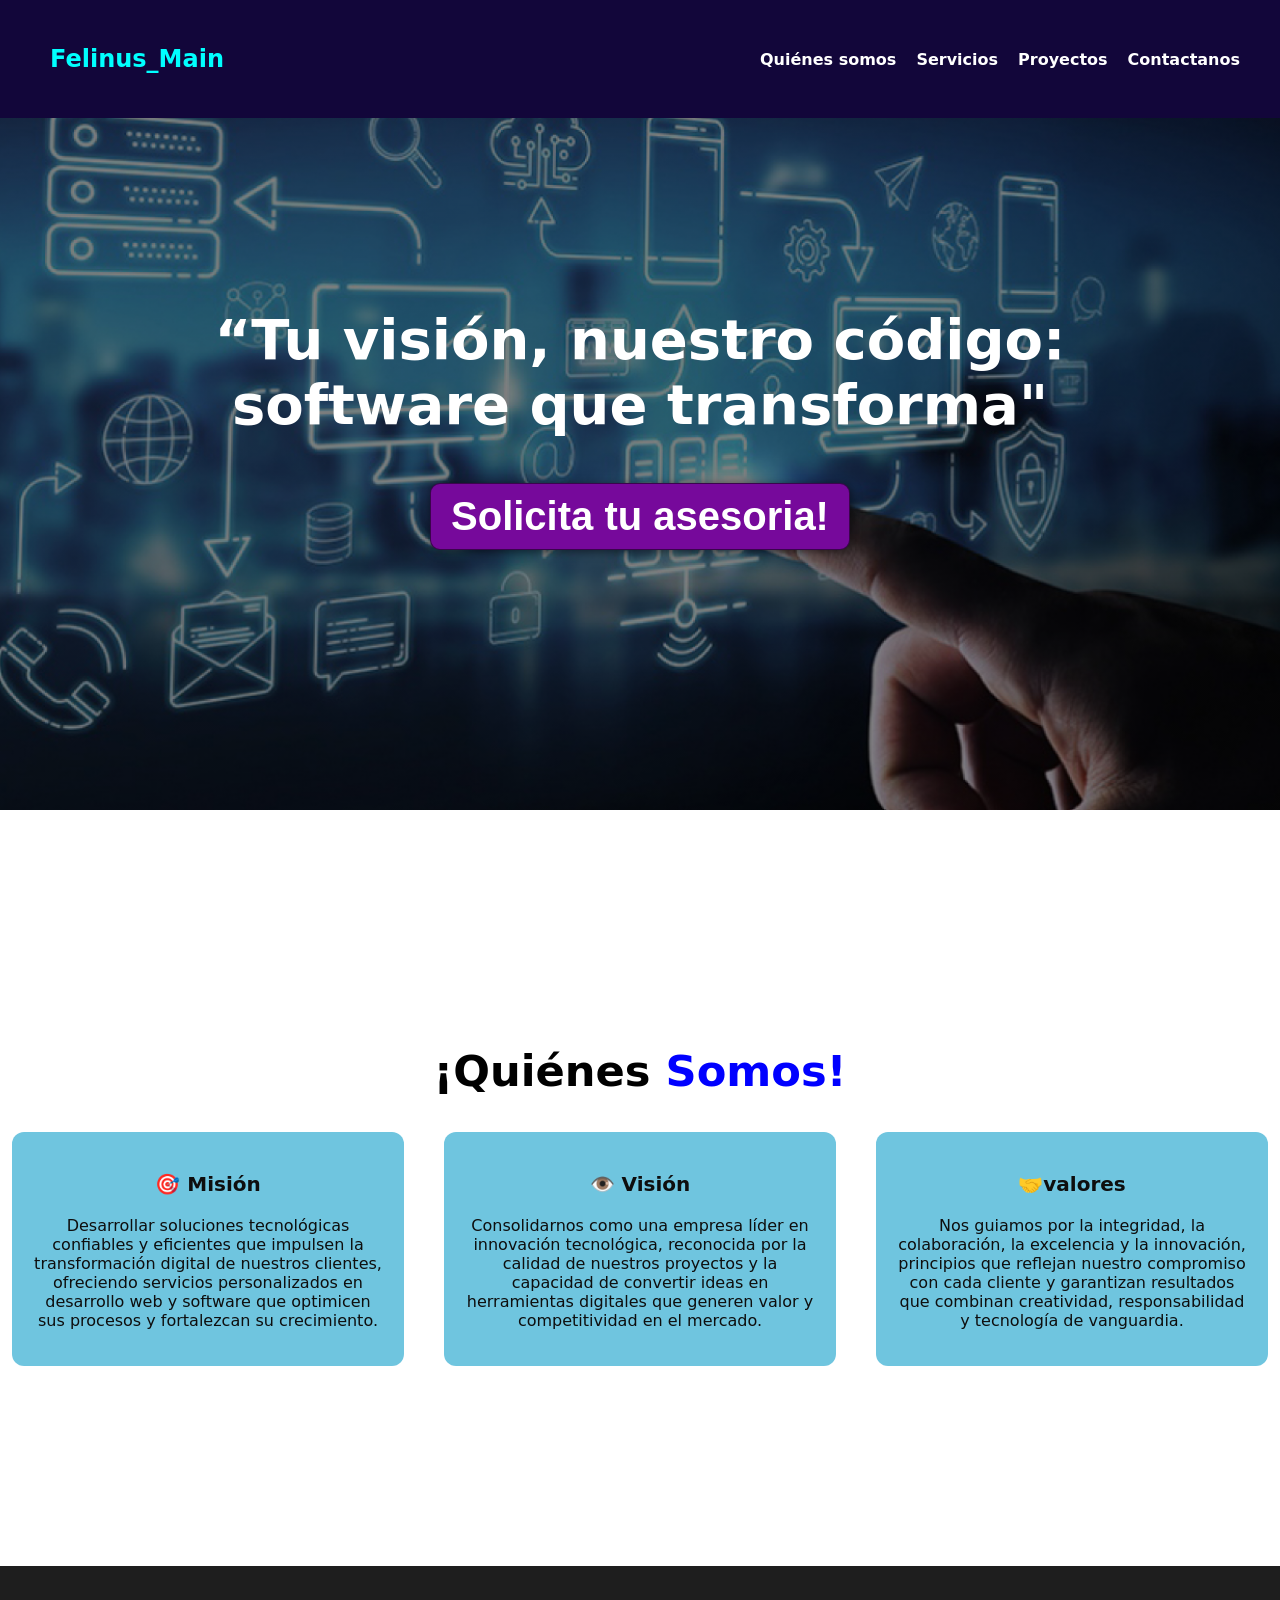
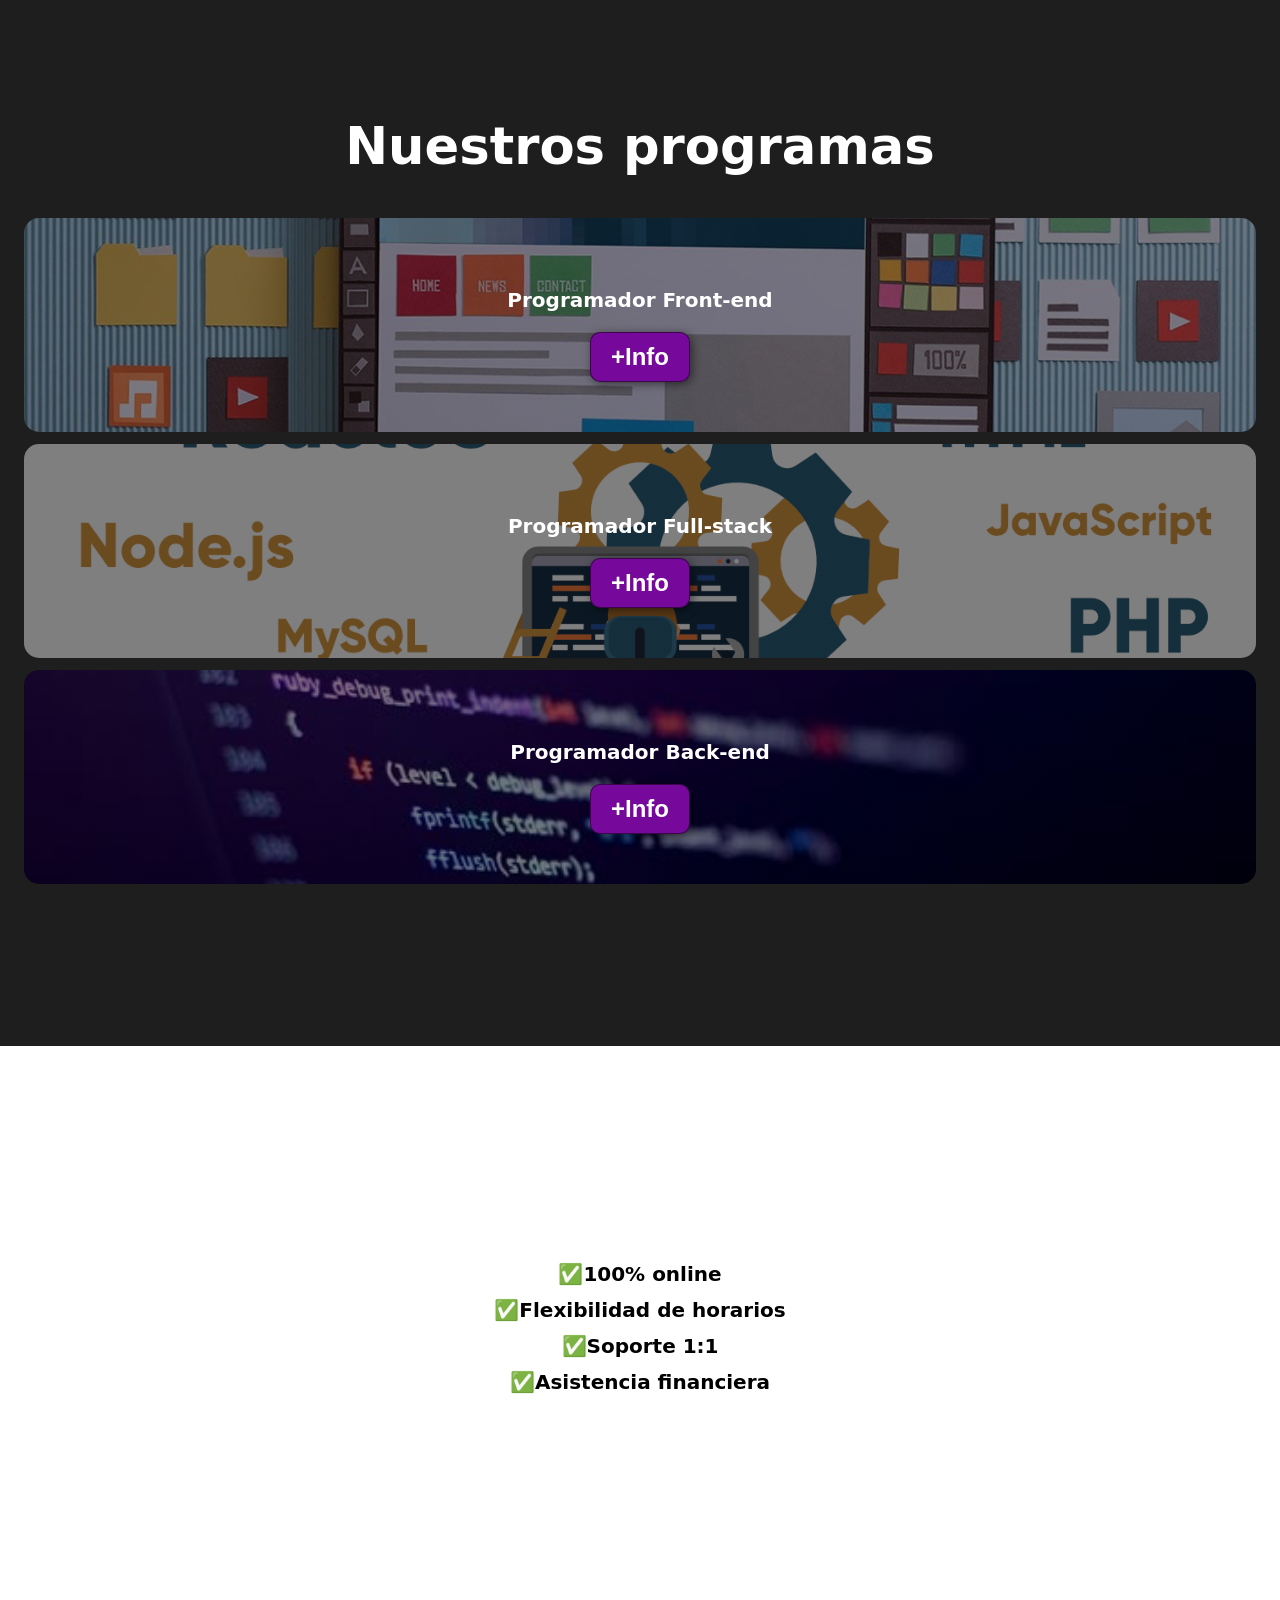
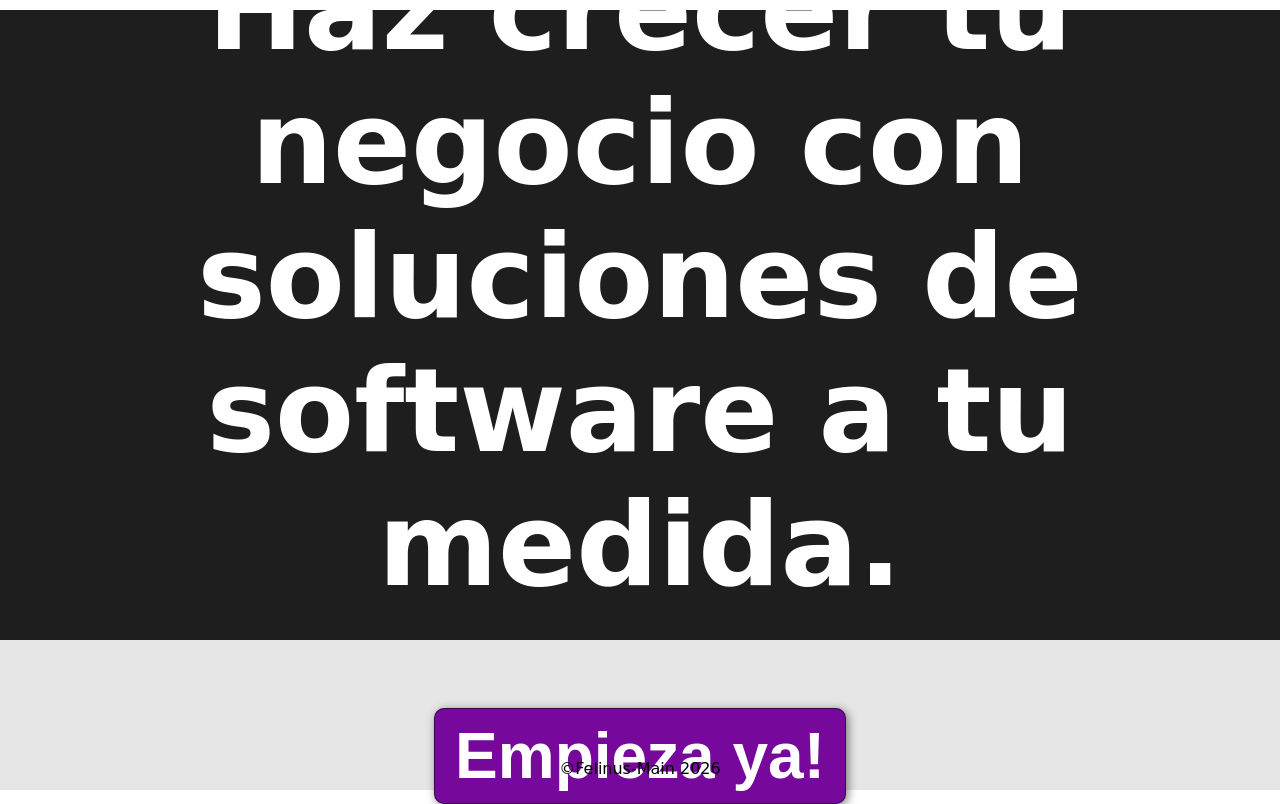
<file: index.html>
<!DOCTYPE html>
<html lang="en">

    <head>
        <meta charset="UTF-8">
        <meta name="viewport" content="width=device-width, initial-scale=1.0">
        <title>Felinus_Main</title>

        <link rel="stylesheet" href="index.css">
    </head>

    <body>
        <header>
            <div class="container">
                <p class="logo">Felinus_Main</p>
                <nav>
                    <a href="#Quienes-somos">Quiénes somos</a>
                    <a href="#Nuestro-programas">Servicios</a>
                    <a href="#">Proyectos</a>
                    <a href="#final">Contactanos </a>
                </nav>
            </div>
        </header>

        <section id="hero">
            <h1>“Tu visión, nuestro código:<br> software que transforma"</h1>
            <button>Solicita tu asesoria!</button>
        </section>

        <section id="Quienes-somos">
            <div class="container">
                <h2>¡Quiénes <span
                        class="color-acento">Somos!</span></h2>
                <div class="bloques">
                    <div class="mision">
                        <h3>🎯 Misión</h3>
                        <p> Desarrollar soluciones tecnológicas confiables y
                            eficientes que impulsen la transformación digital de
                            nuestros clientes, ofreciendo servicios
                            personalizados en desarrollo web y software que
                            optimicen sus procesos y fortalezcan su
                            crecimiento.</p>
                    </div>

                    <div class="vision">
                        <h3>👁️ Visión</h3>
                        <p> Consolidarnos como una empresa líder en innovación
                            tecnológica, reconocida por la calidad de nuestros
                            proyectos y la capacidad de convertir ideas en
                            herramientas digitales que generen valor y
                            competitividad en el mercado.</p>
                    </div>

                    <div class="valores">
                        <h3>🤝valores</h3>
                        <p> Nos guiamos por la integridad, la colaboración, la
                            excelencia y la innovación, principios que reflejan
                            nuestro compromiso con cada cliente y garantizan
                            resultados que combinan creatividad, responsabilidad
                            y tecnología de vanguardia.</p>
                    </div>
                </div>
            </div>
        </section>

        <section id="Nuestro-programas">
            <div class="container">
                <h2>Nuestros programas</h2>
                <div class="programas">
                    <div class="carta">
                        <h3>Programador Front-end</h3>
                        <p>Lorem ipsum dolor sit amet consectetur adipisicing
                            elit. Quisquam nisi, nulla sit magnam minus
                            voluptate
                            cumque odio temporibus culpa enim quo quasi laborum
                            quia blanditiis! Minus dolore pariatur dolor
                            architecto?</p>
                        <button>+Info</button>
                    </div>
                    <div class="carta">
                        <h3>Programador Full-stack</h3>
                        <p>Lorem ipsum, dolor sit amet consectetur adipisicing
                            elit. Nulla nisi a esse corrupti libero molestiae
                            nobis blanditiis consequatur, neque commodi atque
                            reiciendis temporibus repellendus autem? Omnis
                            expedita voluptas possimus nulla.</p>
                        <button>+Info</button>

                    </div>
                    <div class="carta">
                        <h3>Programador Back-end</h3>
                        <p>Lorem ipsum, dolor sit amet consectetur adipisicing
                            elit. Qui, eligendi! Saepe veritatis, explicabo
                            quibusdam laboriosam corrupti facere, commodi
                            aliquid maiores qui incidunt sunt omnis ad placeat
                            animi
                            itaque, modi cum?</p>
                        <button>+Info</button>
                    </div>
                </div>
            </div>
        </section>
        <section id="caracteristicas">
            <div class="container">
                <ul>
                    <li>✅100% online</li>
                    <li>✅Flexibilidad de horarios</li>
                    <li>✅Soporte 1:1</li>
                    <li>✅Asistencia financiera</li>
                </ul>
            </div>
        </section>
        <section id="final">
            <h2>Haz crecer tu negocio con soluciones de software a tu medida.
            </h2>
            <button>Empieza ya!</button>
        </section>

        <footer>
            <div class="container">

                <p>&copy;Felinus-Main 2026</p>
            </div>
        </footer>
    </body>

</html>
</file>
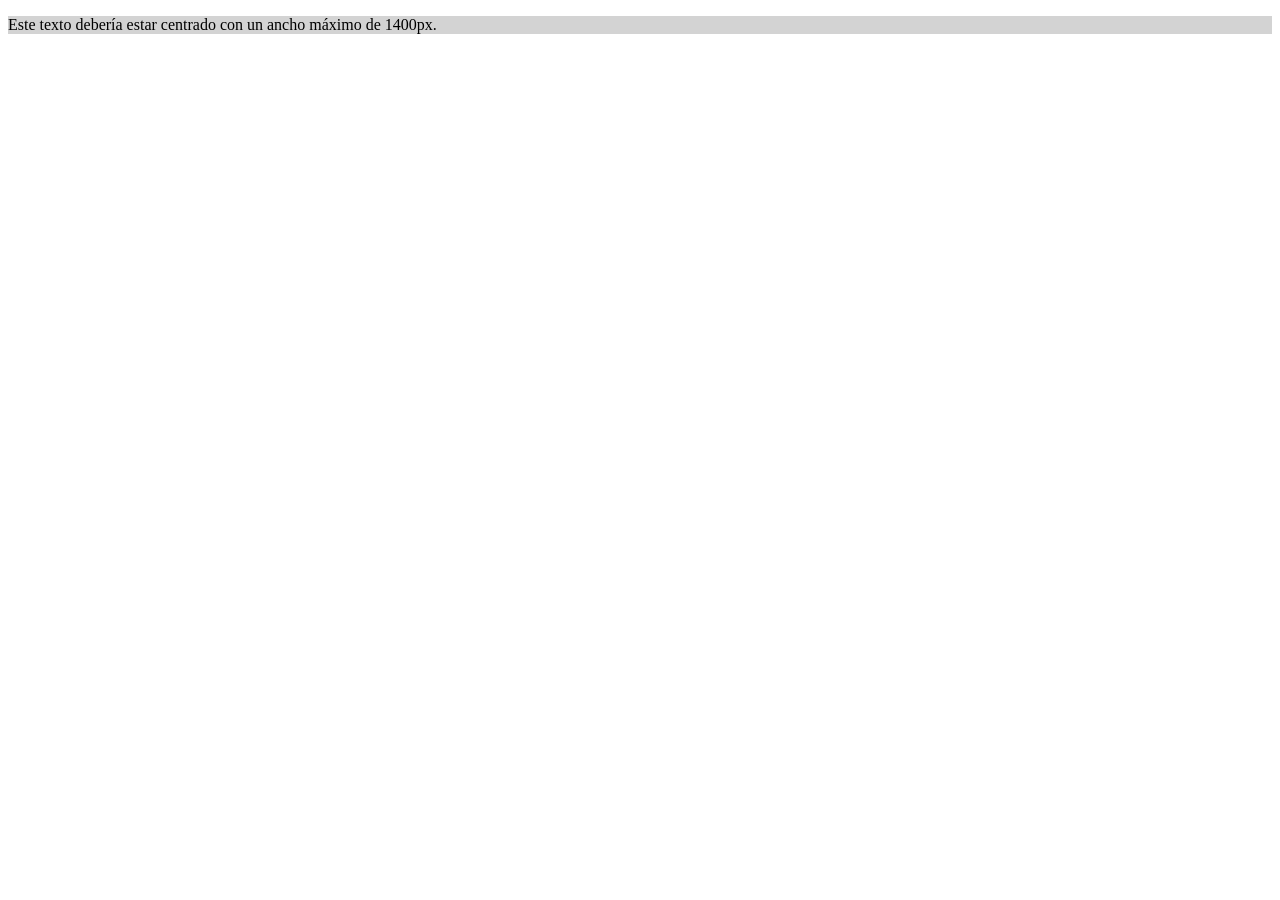
<file: prueba.html>
<!DOCTYPE html>
<html lang="es">
<head>
  <meta charset="UTF-8">
  <title>Prueba Container</title>
  <style>
    .container {
      max-width: 1400px;
      margin: auto;
      background: lightgray; /* solo para visualizar */
    }
  </style>
</head>
<body>
  <div class="container">
    <p>Este texto debería estar centrado con un ancho máximo de 1400px.</p>
  </div>
</body>
</html>
</file>
<file: index.css>
*{
    box-sizing: border-box;
}

html{
scroll-behavior: smooth; /* es para que el clic de las pestañas sea redirige de forma natural a las secciones */
}

body{
    font-family: system-ui, -apple-system, BlinkMacSystemFont, 'Segoe UI', Roboto, Oxygen, Ubuntu, Cantarell, 'Open Sans', 'Helvetica Neue', sans-serif;
    margin: 0;
    
}

h1{ font-size: 3.5em;}
h2{ font-size: 2.7em;}
h3{ font-size: 1.25em;}
ul{ list-style: none;}
li{ font-size: 1.25em;} /* es para cambio de tamaño de letra de elemento lista  */

button{
     /* indicacion para tamaño de letra para el boton  */
    font-size: 1.5em;   
    font-weight: bold;  
    padding: 10px 20px;
    border-radius: 10px;
    border: 1px solid rgba(0,0,0,0.5);
    box-shadow: 2px 2px 10px rgba(0,0,0,0.5);
    color:white;
    background-color:rgb(118, 9, 155); 

}

button:hover{
    background-color:rgb(7, 203, 248); 
}


ul {
  list-style-type: none; /* elimina las viñetas */
  padding-left: 0;       /* opcional: quita la sangría */
}

 .container {
  max-width: 1400px;
  margin: auto;
}

.color-acento{color: blue;}

header {
    background-color: #12063a; /* azul oscuro */
    padding: 10px 0;
}

header .logo{
    margin: 0;
    padding: 25px 30px;
    font-weight: bold;
    color: aqua;
    font-size: 1.5em;
}

header .container {
    display: flex;
    justify-content: space-between; /* logo a la izquierda, nav a la derecha */
    align-items: center;
    flex-direction: row; /* por defecto en horizontal */
    padding: 10px 20px;
}

/* Estilos para el nav */
header nav {
    display: flex;
    gap: 20px; /* separación entre enlaces */
}

header nav a {
    color: white;
    text-decoration: none;
    font-weight: bold;
}

header nav a:hover {
    color: aqua;           /* color al pasar el mouse */
}

/* Responsive: cuando la pantalla es pequeña */
@media (max-width: 768px) {
    header .container {
        flex-direction: column; /* logo arriba, nav abajo */
        justify-content: center;
        align-items: center;
    }

    header nav {
        flex-direction: column; /* enlaces en columna */
        text-align: center;
    }
}

/* esta seccion es para dar formato el segundo encabezado que seria con frase y llamado de imagen */
#hero{
    display: flex;
    align-items: center;
    justify-content: center;
    text-align: center;
    flex-direction: column;
    height: 90vh;
   color: white; /* color de la frase "tu vision... */
    background-image:linear-gradient(   
        0deg,
        rgba(0,0,0,0.5),   /* oscurece la imagen para que se pueda dar una mejor lectura el texto */
        rgba(0,0,0,0.5)
    )
     ,url("media/hero3.jpg");
     background-repeat: no-repeat; /* para que no se repite */
     background-size: cover; /* ocupe toda el espacio disponible*/
     background-position: center center; /* centra la imagen en toda su capacidad */
}

#hero h1{
    color: white;
}

#hero button{
    font-size: 2.5em; /* se aumenta el tamaño del boton */
}

/* Formato para la tercera seccion */
#Quienes-somos .container{
    text-align: center;
    padding: 200px 12px;
}


#Quienes-somos .bloques {
  display: flex;
  gap: 40px;
  justify-content: space-between;
  flex-wrap: wrap; /* permite que se apliquen en mocil */
}

#Quienes-somos .vision,
#Quienes-somos .mision,
#Quienes-somos .valores {
  flex: 1;
  min-width: 280; /* evita que se colapse en vez de cero */
  background: rgba(15, 159, 202, 0.6); /* caja semitransparente */
  padding: 20px;
  border-radius: 12px;
  color: rgb(14, 14, 14);
  text-align: center;
  box-sizing: border-box; /* asegura que padding no rompa el ancho */
}

@media (max-width: 768px) {
    #Quienes-somos .bloques {
        flex-direction: column; /* apila los cuadros */
        gap: 20px;
    }
}




#Nuestro-programas{
    background-color: rgb(30, 30, 30);
    color: white;
    text-align: center;
}

#Nuestro-programas .container{
    padding: 150px 12px;
}

#Nuestro-programas h2{
    margin-top: 0;
    font-size: 3.2em;
}


#Nuestro-programas p{
    display: none;
}

/*formamos nuestras cartas */
#Nuestro-programas .carta{
   background-size: cover; /* ocupe toda el espacio disponible*/
   background-position: center center; /* centra la imagen en toda su capacidad */
   padding: 50px;
   margin: 12px;
   border-radius: 15px;
}

.carta:first-child{
background-image: linear-gradient(
    0deg,
   rgba(0,0,0,0.5),   /* oscurece la imagen para que se pueda dar una mejor lectura el texto */
   rgba(0,0,0,0.5)
    )
    ,url("media/frontend-04.jpg");
    
}

.carta:nth-child(2){
background-image: linear-gradient(
    0deg,
   rgba(0,0,0,0.5),   /* oscurece la imagen para que se pueda dar una mejor lectura el texto */
   rgba(0,0,0,0.5)
    )
    ,url("media/full-stack2.jpeg");
    }

.carta:nth-child(3){
background-image: linear-gradient(
    0deg,
   rgba(0,0,0,0.5),   /* oscurece la imagen para que se pueda dar una mejor lectura el texto */
   rgba(0,0,0,0.5)
    )
    ,url("media/back-end.jpeg");
   
}



#caracteristicas .container{
text-align: center;
padding: 200px 12px;
}

#caracteristicas li{
    margin: 12px 0px;
    font-weight: bold;
}

#final {
    display: flex;
    align-items: center;
    justify-content: center;
    text-align: center;
    flex-direction: column;
    height: 70vh;
    background-color: rgba(30,30,30);
    color: white;
}

#final h2{
    font-size: 9vw;
}
#final button{
    font-size: 5vw;
}

footer{
    background-color: rgb(230,230,230);
}

footer p{
    margin: 0;
    padding: 12px;
}

footer .container{
height: 150px;
display: flex;
justify-content: center;
align-items: flex-end;
}

@media(min-width:720px){
    header{
        position: fixed; /* es para que el encabezado principal (header) se mantega fijo */
        width: 100%;
    }
    header .container{
        flex-direction: row;
        justify-content: space-between;
    }
}

header nav{
    flex-direction: row;
    padding-bottom: 0;
    padding-right: 20px;
}
</file>
